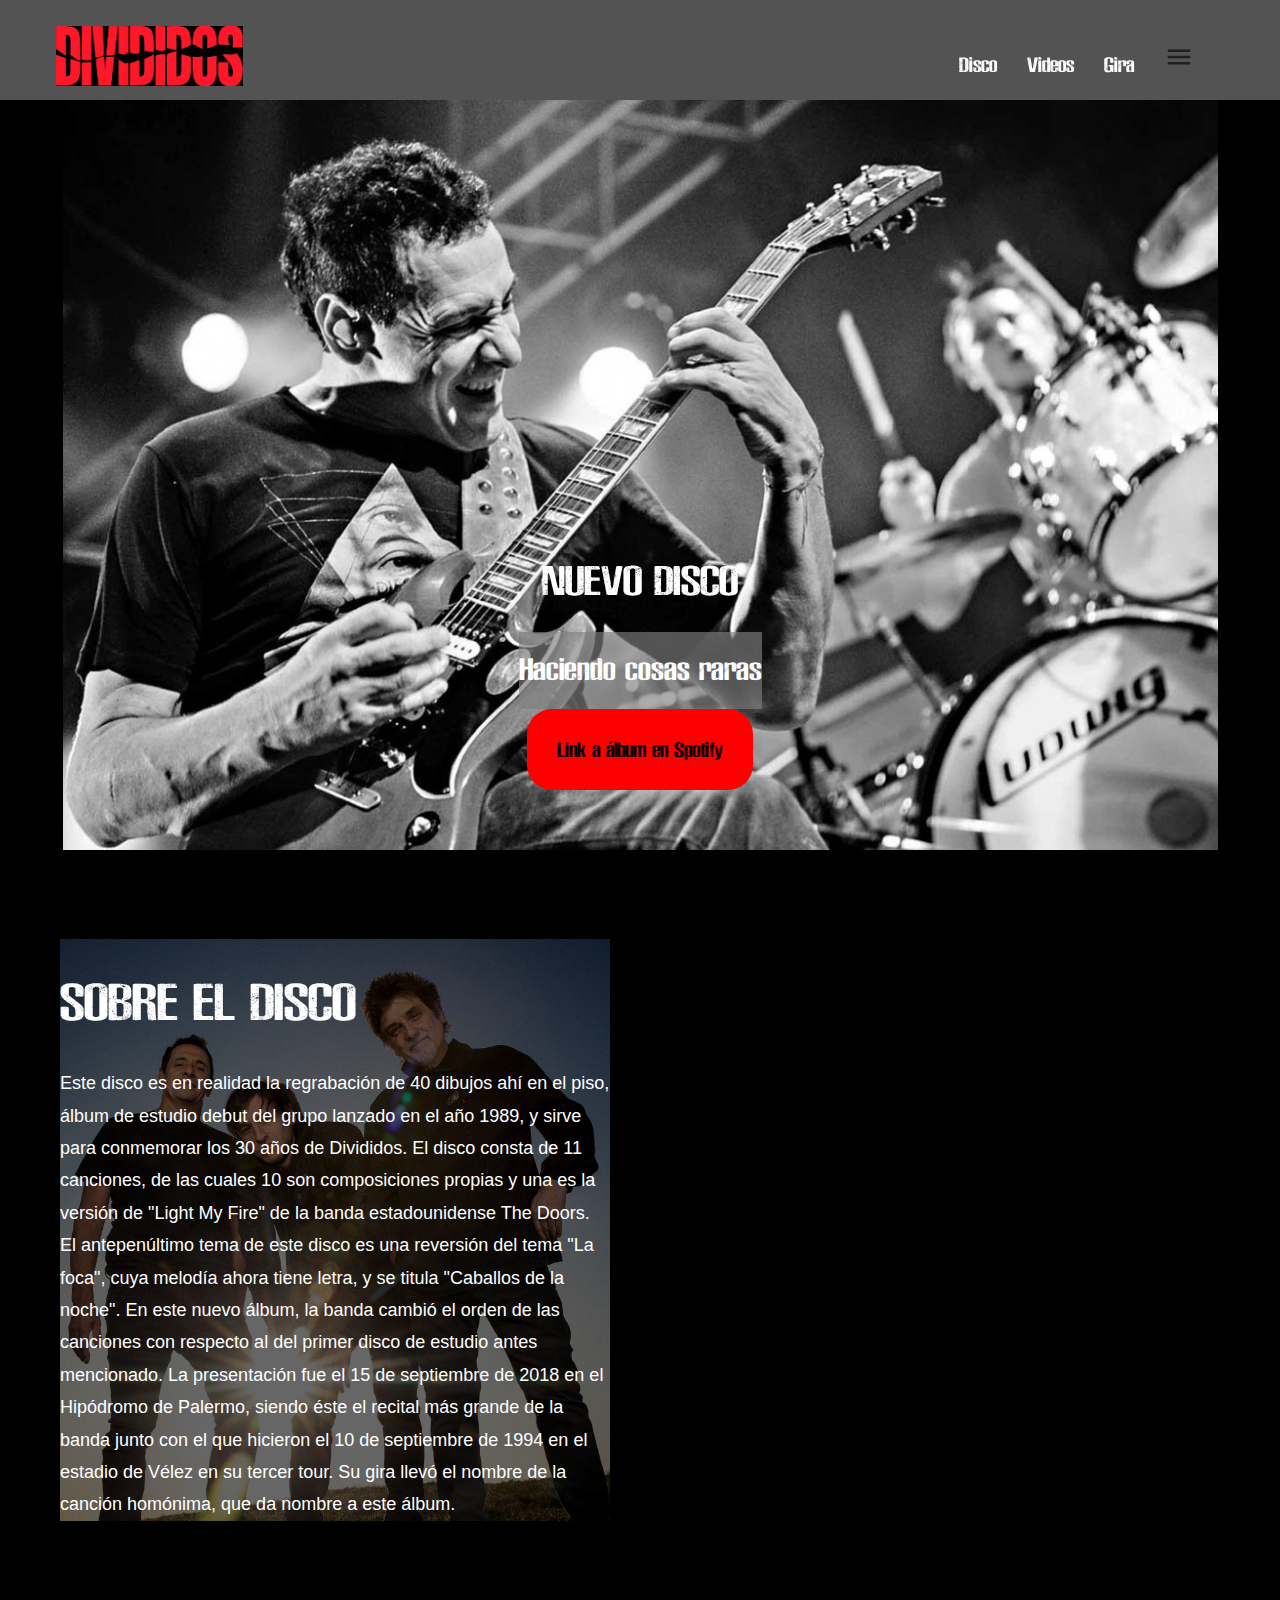
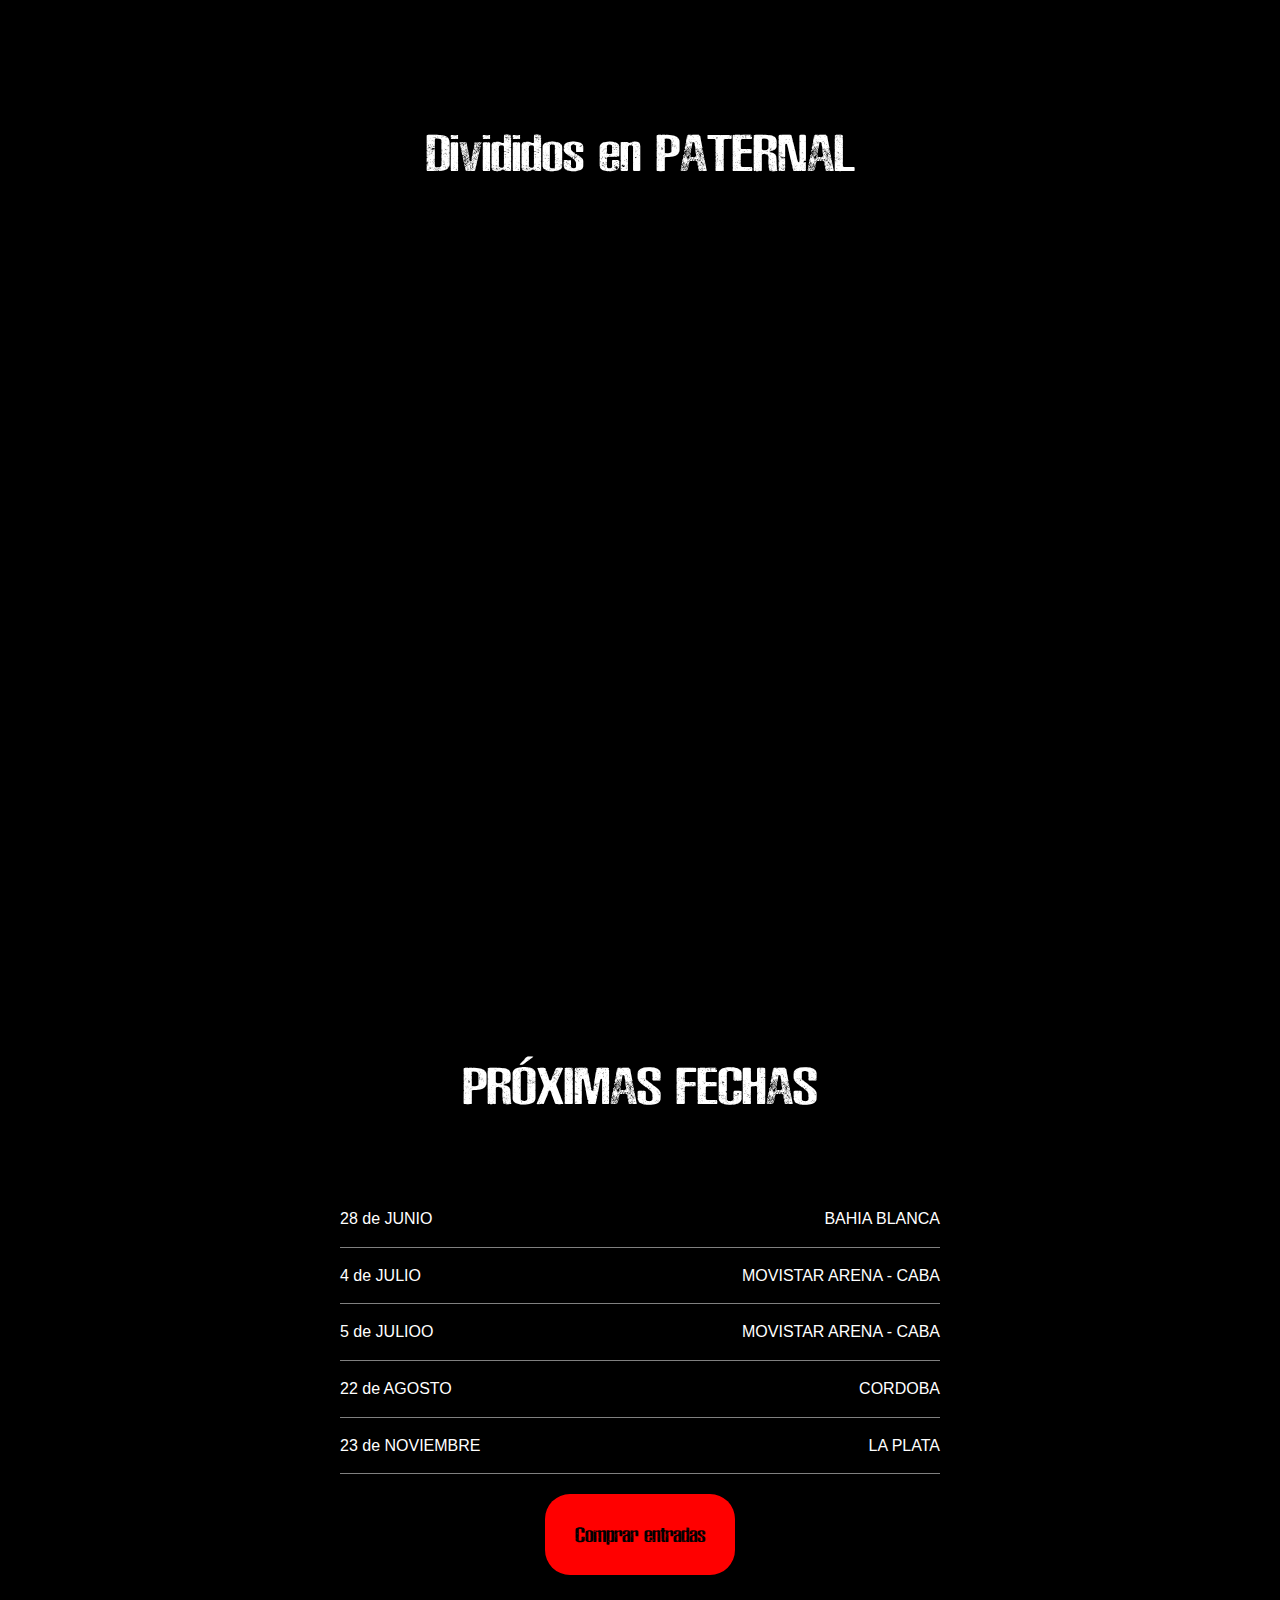
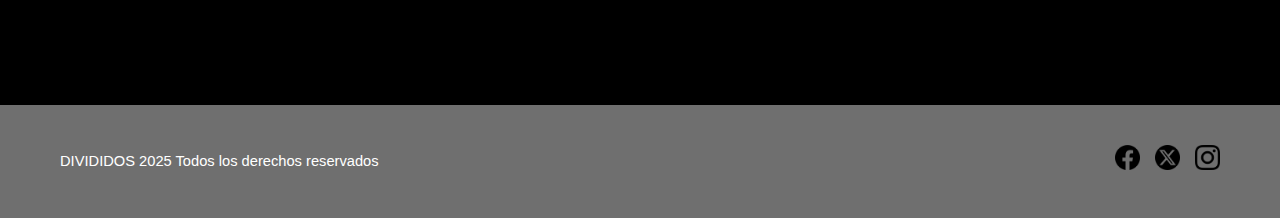
<file: index.html>
<!DOCTYPE html>
<html lang="es">
<head>
    <meta charset="UTF-8">
    <meta name="viewport" content="width=device-width, initial-scale=1.0">
    <title>Divididos - Nuevo Disco</title>
    <link rel="stylesheet" href="../Portada Estilo/pruebaEstilo.css">
</head>

<body>
    <div id="panelHamburguesa">
        <a href="#" class="burger">Tienda</a>
        <a href="#" class="burger">Eventos</a>
        <a href="#" class="burger">Mas informacion</a>
    </div>
    <!-- Header -->
    <header class="header">
        <div class="header-container">
            <a href="index.html" title="Inicio">
            <img src="../imagenes/logo.jpg" alt="logo" height= 60px>
            <nav>
                <ul class="nav">
                    <li><a href="#disco">Disco</a></li>
                    <li><a href="#videos">Videos</a></li>
                    <li><a href="#gira">Gira</a></li>
                    <li><a href="#panelHamburguesa" id="abrir">
                    <svg xmlns="http://www.w3.org/2000/svg" height="30px" viewBox="0 -960 960 960" width="30px" fill="#1f1f1f">
                    <path d="M120-240v-80h720v80H120Zm0-200v-80h720v80H120Zm0-200v-80h720v80H120Z"/>
                    </svg></a></li> 
                    <li><a href="#" id="cerrar"><svg xmlns="http://www.w3.org/2000/svg" height="24px" viewBox="0 -960 960 960" width="24px" fill="#1f1f1f"><path d="m256-200-56-56 224-224-224-224 56-56 224 224 224-224 56 56-224 224 224 224-56 56-224-224-224 224Z"/></svg></a></li>     
                </ul>
            </nav>
        </div>
    </header>

<main>
    <section class="banner">
        <div class="banner-contenido">
            <h1>NUEVO DISCO</h1>
            <h2>Haciendo cosas raras</h2>
            <a href="https://open.spotify.com/intl-es/album/2DOryEm4WjrQr8eBQsqOOD?si=gbONhYXJR5SQ-TG3za5ikA" class="spotify-link">Link a álbum en Spotify</a>
        </div>
    </section>

    <!-- SECCION 1 -->
    <section class="seccion1" id="disco">
        <div class="contenido">
            <div class="disco-contenido">
                <div class="disco-info">
                    <h2>SOBRE EL DISCO</h2>
                    <p>Este disco es en realidad la regrabación de 40 dibujos ahí en el piso, álbum de estudio debut del grupo lanzado en el año 1989, y sirve para conmemorar los 30 años de Divididos.
                El disco consta de 11 canciones, de las cuales 10 son composiciones propias y una es la versión de "Light My Fire" de la banda estadounidense The Doors. El antepenúltimo tema de este disco es una reversión del tema "La foca", cuya melodía ahora tiene letra, y se titula "Caballos de la noche". En este nuevo álbum, la banda cambió el orden de las canciones con respecto al del primer disco de estudio antes mencionado.
                La presentación fue el 15 de septiembre de 2018 en el Hipódromo de Palermo, siendo éste el recital más grande de la banda junto con el que hicieron el 10 de septiembre de 1994 en el estadio de Vélez en su tercer tour. Su gira llevó el nombre de la canción homónima, que da nombre a este álbum.</p>
                </div>
                <div class="disco-temas">
                    <iframe style="border-radius:12px" src="https://open.spotify.com/embed/album/2DOryEm4WjrQr8eBQsqOOD?utm_source=generator" width="500" height="600" frameBorder="0" allowfullscreen="" allow="autoplay; clipboard-write; encrypted-media; fullscreen; picture-in-picture" loading="lazy"></iframe>   
                </div>
            </div>
        </div>
    </section>

    <!-- SECCION 2 -->
    <section class="seccion-video" id="videos">
        <div class="contenido">
            <h2>Divididos en PATERNAL</h2>
            <div class="video-contenido">
                <iframe width="1200" height="600" src="https://www.youtube.com/embed/NufyXcSbBrg?si=nmyTX2jUDa7P9JU3" title="YouTube video player" frameborder="0" allow="accelerometer; autoplay; clipboard-write; encrypted-media; gyroscope; picture-in-picture; web-share" referrerpolicy="strict-origin-when-cross-origin" allowfullscreen></iframe>
            </div>
        </div>
    </section>

    <!-- SECCION 3 -->
    <section class="gira" id="gira">
        <div class="contenido">
            <h2>PRÓXIMAS FECHAS</h2>
            <div class="gira-fechas">
                <div class="gira-fecha">
                    <span>28 de JUNIO</span>
                    <span>BAHIA BLANCA</span>
                </div>
                <div class="gira-fecha">
                    <span>4 de JULIO</span>
                    <span>MOVISTAR ARENA - CABA</span>
                </div>
                <div class="gira-fecha">
                    <span>5 de JULIOO</span>
                    <span>MOVISTAR ARENA - CABA</span>
                </div>
                <div class="gira-fecha">
                    <span>22 de AGOSTO</span>
                    <span>CORDOBA</span>
                </div>
                <div class="gira-fecha">
                    <span>23 de NOVIEMBRE</span>
                    <span>LA PLATA</span>
                </div>
                <div class="div-a">
                    <a href="#" class="boton-entradas">Comprar entradas</a>
                </div>
            </div>
        </div>
    </section>
</main>

    <!-- Footer -->
    <footer class="footer">
        <div class="footer-contenido">
            <a href="">DIVIDIDOS 2025 Todos los derechos reservados</a>
            <div class="redes-sociales">
                <a href="#">
                    <img src="../imagenes/facebook.png" alt="Logo Facebook" height="25">
                </a>
                <a href="#">
                    <img src="../imagenes/twitter-alt-circle.png" alt="Logo Twitter" height="25">
                </a>
                <a href="#">
                    <img src="../imagenes/instagram.png" alt="Logo Instagram" height="25">
                </a>
            </div>
        </div>
    </footer>
</body>
</html>
</file>
<file: Portada Estilo/pruebaEstilo.css>
* {
            margin: 0;
            padding: 0;
            box-sizing: border-box;
        }

        @font-face{
            font-family: 'rock';
            src: url(../Rocks\ Personal\ Use.ttf) format(truetype),
            url(../Rocks-Personal-Use.woff) format(woff);
        }
        body {
            line-height: 1.6;
            font-size: xx-large;
            background-color: #000;
        } 

       /* .menu-toggle {
            display: none;
        }

        .menu-icon {
            cursor: pointer;
            height: 100vh;
            width: 400px;
            top: 10vh;
            right: -1000px;
            transition: right 2s ease;
            background-color: gray;
        }

      /*  .menu-toggle:checked + .menu-icon + .nav ul {
            display: block;
        } */

        /* Header */
        .header {
            background-color: #808080a6;
            padding: 15px;
            position: sticky;
            top: 0;
            z-index: 100;
            max-height: 100px;
        }

        .header-container {
            font-family: 'rock';
            max-width: 1200px;
            gap: 10px;
            margin: 0 auto;
            display: flex;
            justify-content: space-between;
            align-items: center;
            padding: 1rem;
            position: relative;
            max-height: 100px;
        }

        .nav {
            display: flex;
            list-style: none;
            gap: 30px;
        }

        .nav a {
            font-family: 'rock';
            color: white;
            text-decoration: none;
            font-size: xx-large;
            font-weight: bold;
            transition: color 0.3s;
            display: block;
        }

        .nav a:hover {
            color: red;
        }

        /* banner */
        .banner {
            background-image: url(../imagenes/mollo2.jpg);
            background-size: contain;
            background-repeat: no-repeat;
            background-position: center;
            min-height: 750px;
            display: flex;
            align-items: center;
            justify-content: center;
        }

        .banner-contenido {
            font-family: 'rock';
            text-align: center;
            color: white;
            max-width: 300px;
            padding: 20px;
            margin-top: 400px;
        }

        .banner-contenido h2{
            background-color:#808080a6;
        }

        .spotify-link {
            display: inline-block;
            background-color: red;
            color: black;
            padding: 15px 30px;
            text-decoration: none;
            border-radius: 25px;
            font-weight: bold;
            margin-bottom: 30px;
            transition: background-color 0.3s;
        }

        .spotify-link:hover {
            background-color:firebrick
        }

        /* Album Section */
        .seccion1 {
            padding: 80px 0;
        }

        .contenido {
            max-width: 1200px;
            margin: 0 auto;
            padding: 0 20px;
        }

        .disco-contenido {
            display: grid;
            grid-template-columns: 1fr 1fr;
            gap: 60px;
            align-items: center;
        }

        .disco-info h2 {
            font-family: 'rock';
            font-size: 5rem;
            margin-bottom: 0px;
            color: white;
            font-weight: bold;
            background-color: #00000099;
        }

        .disco-info {
            background-image: url(../imagenes/1900x1900-000000-80-0-0.jpg);
            background-repeat: no-repeat;
            background-size: cover;
            background-position: center;
        }

        .disco-info p {
            font-family: Arial;
            font-size: large;
            background-color: #00000099;
            line-height: 1.8;
            color: white
        }

        .disco-temas {
            background-color: #000;
            background-size: cover;
            background-position: center;
            border-radius: 10px;
            position: relative;
            display: flex;
            align-items: center;
            justify-content: center;
        }

        /* SECCION 2 */
        .seccion-video {
            padding: 80px 0;
        }

        .seccion-video h2 {
            font-family: 'rock';
            text-align: center;
            font-size: 5rem;
            margin-bottom: 30px;
            color: white;
            font-weight: bold;
        }

        .video-contenido {
            text-align: center;
        }

        /* SECCION 3 */
        .gira {
            padding: 80px;
            color: white;
        }

        .gira h2 {
            font-family: 'rock';
            text-align: center;
            font-size: 5rem;
            margin-bottom: 40px;
            font-weight: bold;
        }

        .gira-fechas {
            max-width: 600px;
            margin: 0 auto;
        }

        .gira-fecha {
            font-family: arial;
            display: flex;
            justify-content: space-between;
            padding: 15px 0;
            border-bottom: 1px solid gray;
            font-size: 1rem;
        }
        
        .boton-entradas{
            font-family: 'rock';
            display: inline-block;
            background-color: red;
            color: black;
            padding: 15px 30px;
            text-decoration: none;
            border-radius: 25px;
            font-weight: bold;
            margin-bottom: 30px;
            transition: background-color 0.3s;
        }

        .boton-entradas:hover {
            background-color:firebrick
        }

        .div-a{
            text-align: center;
            padding: 20px;
        }


        /* Footer */
        .footer {
            background-color: #808080de;
            padding: 40px 0;
            text-align: center;
        }

        .footer-contenido {
            display: flex;
            justify-content: space-between;
            align-items: center;
            max-width: 1200px;
            margin: 0 auto;
            padding: 0 20px;
        }

        .footer-contenido {
            font-family:Verdana, Geneva, Tahoma, sans-serif;
            color: white;
            font-size: 2rex;
        }

        .footer-contenido a{
            text-decoration: none;
            color: white;
        }

        .redes-sociales {
            display: flex;
            gap: 15px;
        }

        #disco {
            scroll-margin-top: 100px;
        }

        #videos {
            scroll-margin-top: 100px;
        }

        #gira {
            scroll-margin-top: 100px;
        }

        #panelHamburguesa{
            height: 100vh;
            width: 400px;
            position: fixed;
            top: 10vh;
            right: -1000px;
            transition: right 2s linear;

        }

        #panelHamburguesa:target{
            right: 0;
        }

        #panelHamburguesa:target ~ header nav #abrir {
            display: none;
        }

        #panelHamburguesa:target ~ header nav #cerrar {
            display: inline-block;
        }

        .burger{
            font-family: 'rock';
            display: block;
            text-align: center;
            background-color: #808080de;
            border: 1px solid;
            font-size: 2rem;
            text-decoration: none;
            color: white;
        }

        #cerrar{
            display: none;
        }
</file>
